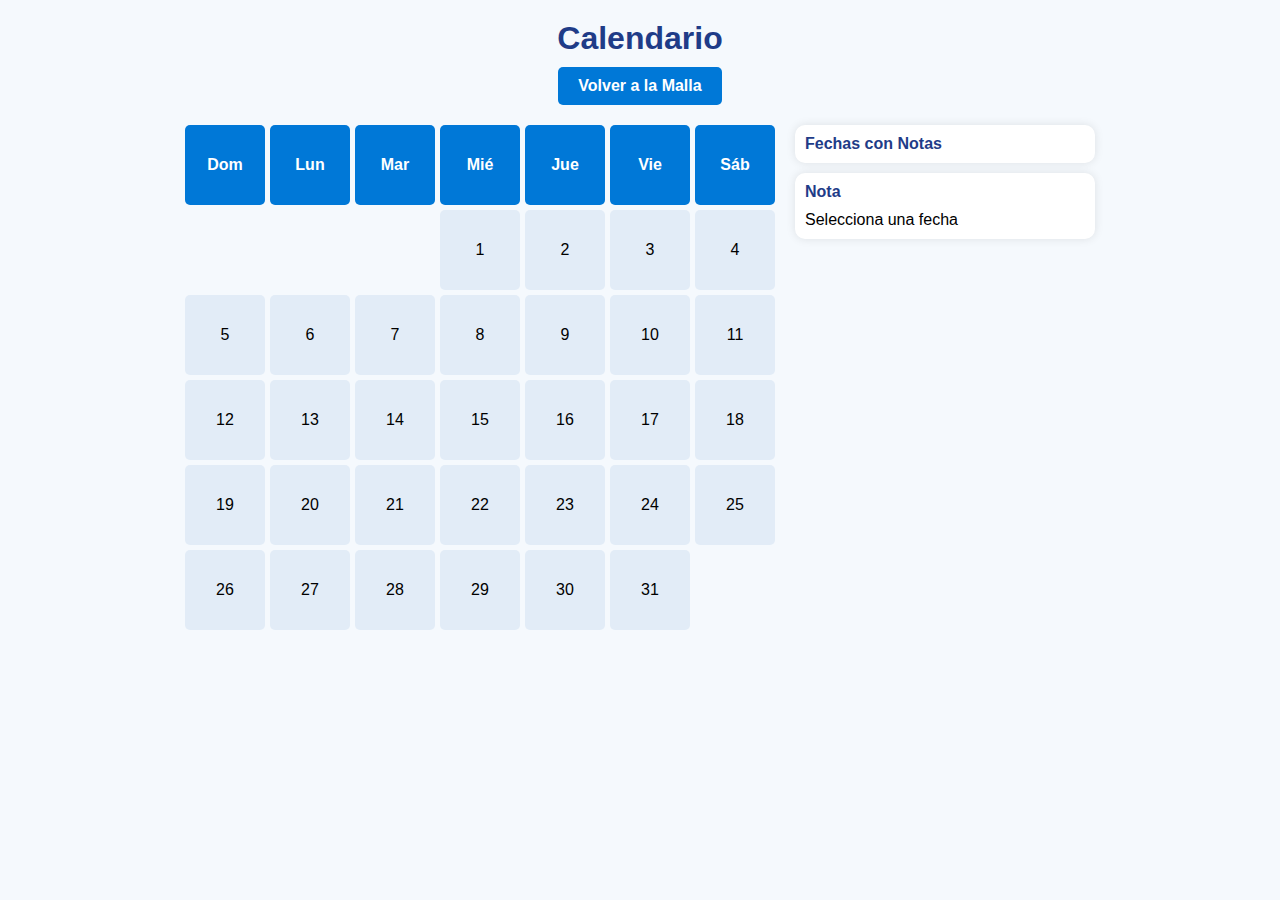
<file: calendario.html>
<!DOCTYPE html>
<html lang="es">
<head>
  <meta charset="UTF-8">
  <meta name="viewport" content="width=device-width, initial-scale=1.0">
  <title>Calendario</title>
  <style>
    body {
      margin: 0;
      padding: 0;
      font-family: Arial, sans-serif;
      background-color: #f5f9fd;
      display: flex;
      flex-direction: column;
      align-items: center;
    }

    .titulo-calendario {
      font-size: 2rem;
      color: var(--color-titulo);
      margin: 20px 0 10px;
    }

    .boton-volver {
      margin-bottom: 20px;
      padding: 10px 20px;
      background-color: var(--color-semestre);
      color: white;
      border: none;
      border-radius: 5px;
      cursor: pointer;
      text-decoration: none;
      font-weight: bold;
    }

    .calendario-container {
      display: flex;
      flex-direction: row;
      gap: 20px;
    }

    .calendario {
      display: grid;
      grid-template-columns: repeat(7, 1fr);
      gap: 5px;
      max-width: 700px;
    }

    .dia-semana, .dia {
      width: 80px;
      height: 80px;
      display: flex;
      justify-content: center;
      align-items: center;
      text-align: center;
      border-radius: 5px;
    }

    .dia-semana {
      background-color: var(--color-semestre);
      font-weight: bold;
      color: white;
    }

    .dia {
      background-color: var(--color-ramos);
      cursor: pointer;
    }

    .nota-marco {
      display: flex;
      flex-direction: column;
      gap: 10px;
      width: 300px;
    }

    .fechas-notas, .contenido-nota {
      background: white;
      padding: 10px;
      border-radius: 10px;
      box-shadow: 0 0 10px rgba(0,0,0,0.1);
    }

    .fecha-item {
      cursor: pointer;
      padding: 5px;
      border-bottom: 1px solid #ccc;
    }

    .nota-texto {
      white-space: pre-line;
      margin-top: 10px;
    }

    .boton-borrar {
      background-color: red;
      color: white;
      border: none;
      padding: 5px 10px;
      cursor: pointer;
      border-radius: 5px;
    }
  </style>
</head>
<body>
  <h1 class="titulo-calendario">Calendario</h1>
  <a href="index.html" class="boton-volver">Volver a la Malla</a>
  <div class="calendario-container">
    <div>
      <div class="calendario" id="calendario"></div>
    </div>
    <div class="nota-marco">
      <div class="fechas-notas" id="fechasNotas">
        <strong style="color: var(--color-titulo)">Fechas con Notas</strong>
        <div id="listaFechas"></div>
      </div>
      <div class="contenido-nota">
        <strong style="color: var(--color-titulo)">Nota</strong>
        <div id="notaTexto" class="nota-texto">Selecciona una fecha</div>
        <button id="borrarNotaBtn" class="boton-borrar" style="display:none">Borrar Nota</button>
      </div>
    </div>
  </div>

  <script>
    const diasSemana = ["Dom", "Lun", "Mar", "Mié", "Jue", "Vie", "Sáb"];
    const calendarioEl = document.getElementById("calendario");
    const listaFechasEl = document.getElementById("listaFechas");
    const notaTextoEl = document.getElementById("notaTexto");
    const borrarNotaBtn = document.getElementById("borrarNotaBtn");
    let fechaSeleccionada = null;

    function obtenerColores() {
      document.documentElement.style.setProperty('--color-titulo', localStorage.getItem('color-titulo') || '#1f3c88');
      document.documentElement.style.setProperty('--color-semestre', localStorage.getItem('color-semestre') || '#0078d7');
      document.documentElement.style.setProperty('--color-ramos', localStorage.getItem('color-fondo-niveles') || '#e2ecf7');
    }

    function renderizarCalendario() {
      calendarioEl.innerHTML = "";
      diasSemana.forEach(d => {
        const div = document.createElement("div");
        div.textContent = d;
        div.classList.add("dia-semana");
        calendarioEl.appendChild(div);
      });

      const hoy = new Date();
      const year = hoy.getFullYear();
      const mes = hoy.getMonth();
      const primerDia = new Date(year, mes, 1);
      const primerDiaSemana = primerDia.getDay();
      const diasEnMes = new Date(year, mes + 1, 0).getDate();

      for (let i = 0; i < primerDiaSemana; i++) {
        calendarioEl.appendChild(document.createElement("div"));
      }

      for (let d = 1; d <= diasEnMes; d++) {
        const fechaStr = `${year}-${mes + 1}-${d}`;
        const div = document.createElement("div");
        div.classList.add("dia");
        div.textContent = d;
        div.onclick = () => anotarNota(fechaStr);
        calendarioEl.appendChild(div);
      }
    }

    function anotarNota(fecha) {
      const nota = prompt(`Escribe una nota para ${fecha}`);
      if (!nota) return;
      localStorage.setItem("nota-" + fecha, nota);
      actualizarFechasNotas();
    }

    function actualizarFechasNotas() {
      listaFechasEl.innerHTML = "";
      for (let i = 0; i < localStorage.length; i++) {
        const clave = localStorage.key(i);
        if (clave.startsWith("nota-")) {
          const fecha = clave.replace("nota-", "");
          const div = document.createElement("div");
          div.classList.add("fecha-item");
          div.textContent = fecha;
          div.onclick = () => mostrarNota(fecha);
          listaFechasEl.appendChild(div);
        }
      }
    }

    function mostrarNota(fecha) {
      const nota = localStorage.getItem("nota-" + fecha);
      notaTextoEl.textContent = nota || "No hay nota.";
      borrarNotaBtn.style.display = "inline-block";
      fechaSeleccionada = fecha;
    }

    borrarNotaBtn.onclick = () => {
      if (fechaSeleccionada && confirm("¿Estás seguro de eliminar la nota?")) {
        localStorage.removeItem("nota-" + fechaSeleccionada);
        notaTextoEl.textContent = "Nota eliminada.";
        borrarNotaBtn.style.display = "none";
        actualizarFechasNotas();
      }
    };

    obtenerColores();
    renderizarCalendario();
    actualizarFechasNotas();
  </script>
</body>
</html>
</file>
